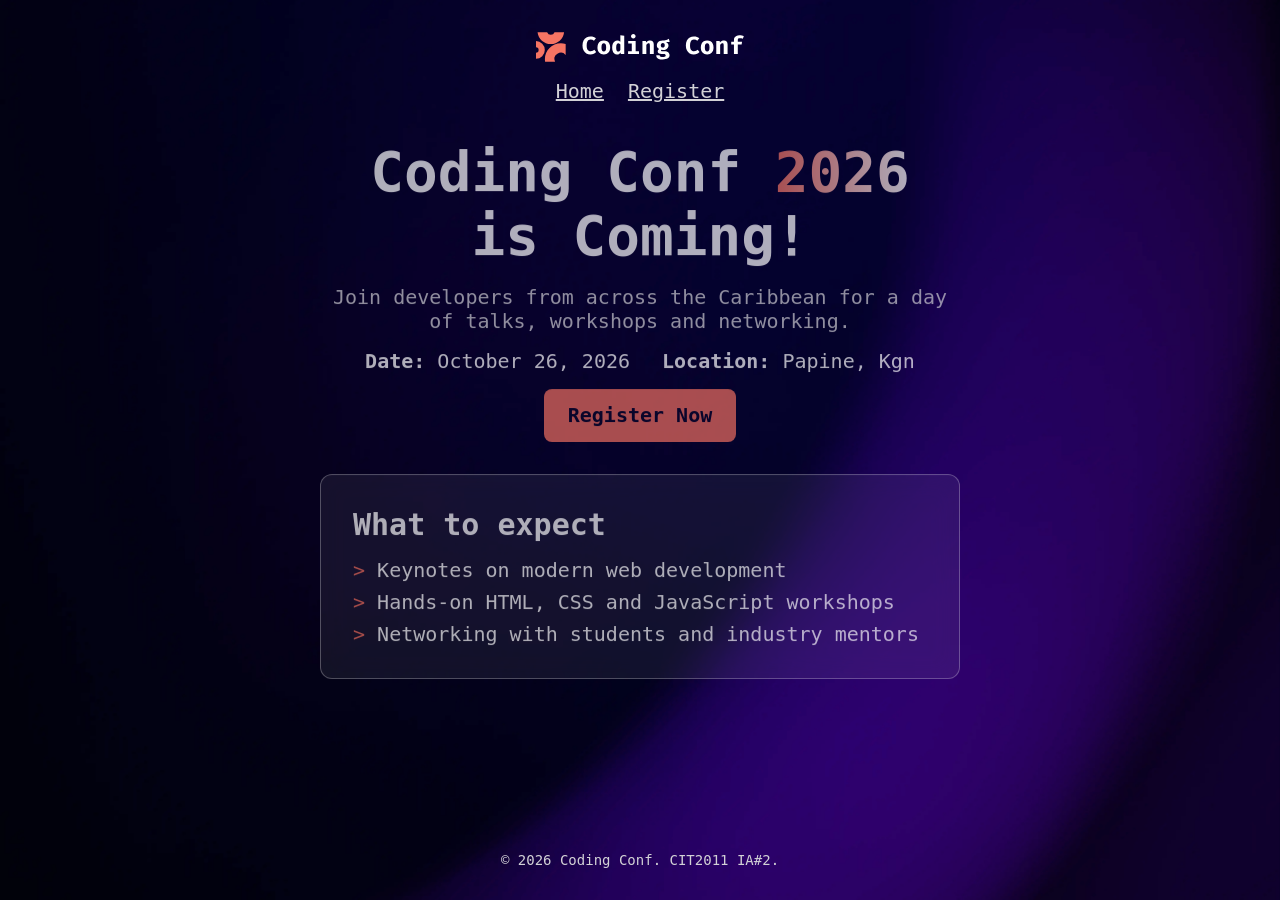
<file: index.html>
<!DOCTYPE html>
<html>
  <head>
    <meta http-equiv="refresh" content="0; url=./HTML/index.html" />
    <title>Redirecting...</title>
  </head>
  <body>
    <p>If you are not redirected, <a href="./HTML/index.html">click here</a>.</p>
  </body>
</html>
</file>
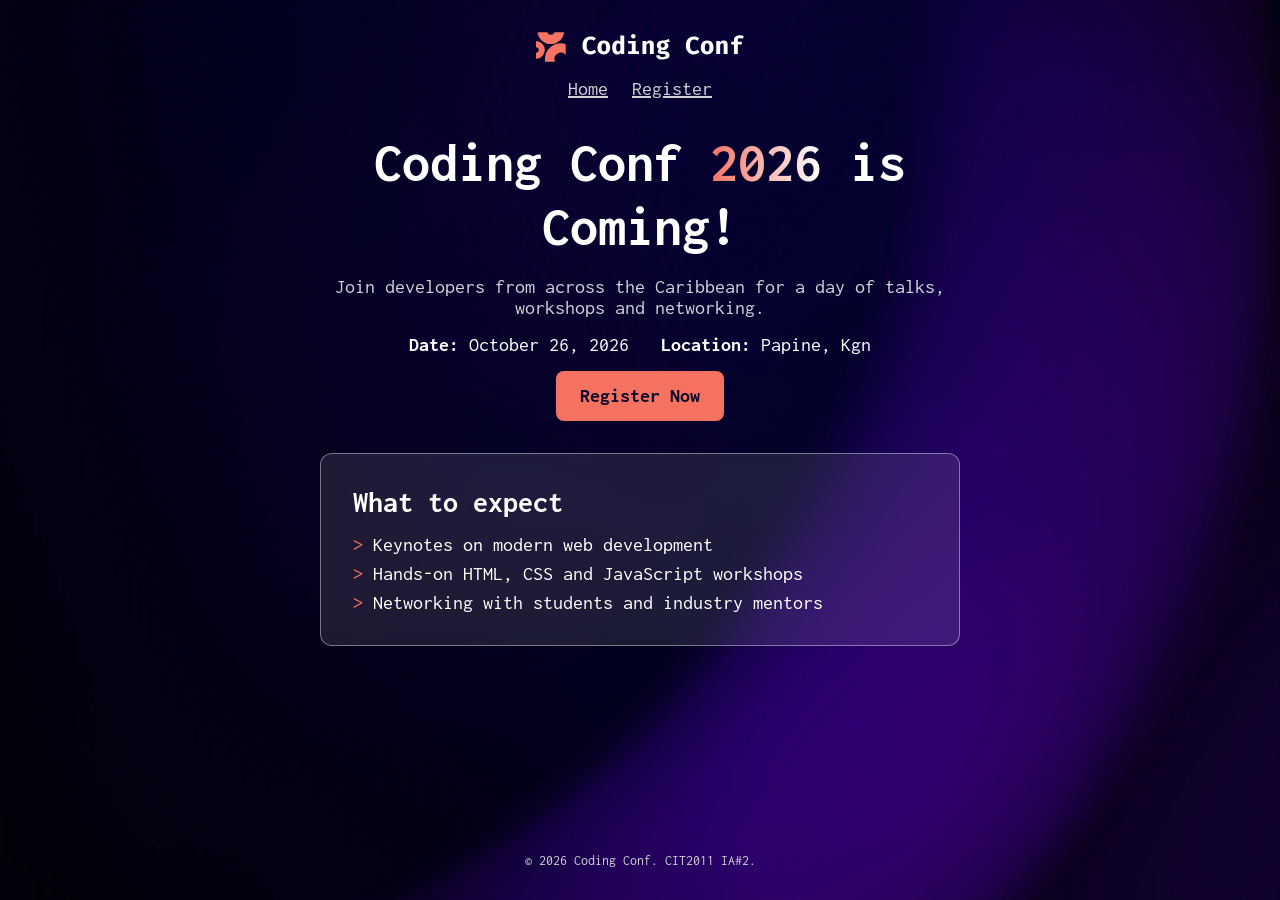
<file: HTML/index.html>
<!DOCTYPE html>
<html lang="en">
<head>
  <meta charset="UTF-8">
  <meta name="viewport" content="width=device-width, initial-scale=1">
  <link rel="icon" href="../assets/images/favicon-32x32.png">
<link rel="preconnect" href="https://fonts.googleapis.com">
  <link href="https://fonts.googleapis.com/css2?family=Inconsolata:wght@400;500;700;800&display=swap" rel="stylesheet">

  <link rel="stylesheet" href="../css/style.css">

  <title>Coding Conf 2026 | Home</title>
</head>
<body>
  <!-- skip link so keyboard users can jump straight past the header -->
  <a class="skip-link" href="#main">Skip to main content</a>
  <!-- header with the logo and the nav links -->
  <header class="site-header">
    <a href="index.html" aria-label="Coding Conf home">
      <img src="../assets/images/logo-full.svg" alt="Coding Conf" width="209" height="30">
    </a>
    <!-- actual main navigation, the aria-label tells possible screen readers what it is -->
    <nav aria-label="Main navigation">
      <ul class="nav-list">

        <li><a href="index.html">Home</a></li>
     <li><a href="login.html">Register</a></li>
      </ul>
    </nav>
  </header>

<!-- main part of the page, the skip link would jumps here -->
<main id="main" class="page">
    <!-- hero section- event title, date, location and the register button -->
    <section class="hero" aria-labelledby="hero-title">
      <h1 id="hero-title">Coding Conf <span class="highlight">2026</span> is Coming!</h1>
      <p class="lead">Join developers from across the Caribbean for a day of talks, workshops and networking.</p>
<!-- event date and location -->
<ul class="meta-list">
      <li><strong>Date:</strong> October 26, 2026</li>
        <li><strong>Location:</strong> Papine, Kgn</li>
  </ul>
      <!-- takes the user to the registration form -->
      <a class="btn" href="login.html">Register Now</a>
    </section>

    <!-- glass card thing telling people what to expect at the event -->
    <section class="glass info" aria-labelledby="about-title">
      <h2 id="about-title">What to expect</h2>
      <ul class="info-list">
       
        <li>Keynotes on modern web development</li>
        <li>Hands-on HTML, CSS and JavaScript workshops</li>
    <li>Networking with students and industry mentors</li>

      </ul>
    </section>
  </main>

  <!-- footer same on every page -->
  <footer class="site-footer">
    <p>&copy; 2026 Coding Conf. CIT2011 IA#2.</p>
  </footer>
</body>
</html>
</file>
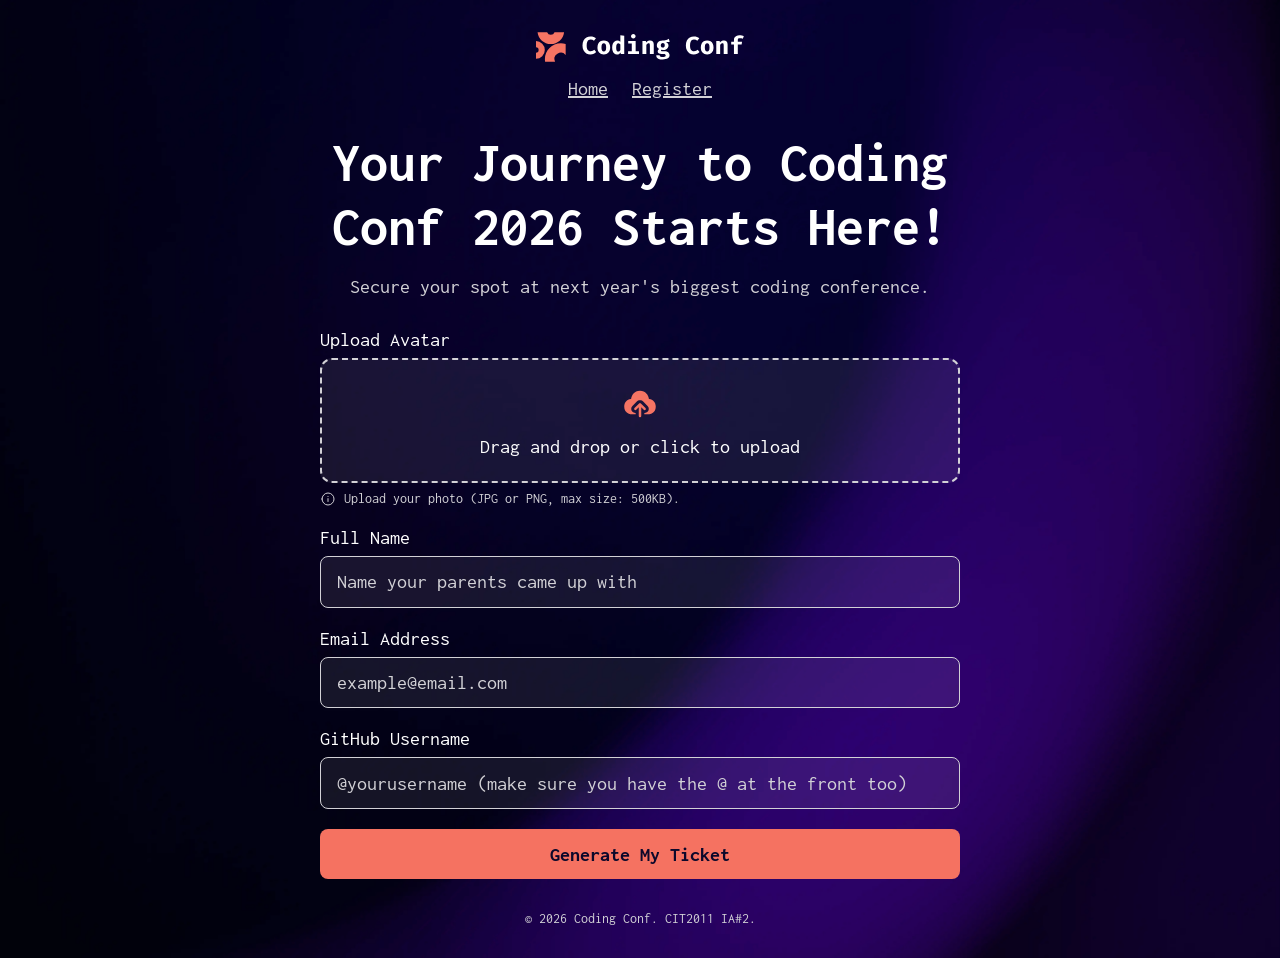
<file: HTML/login.html>
<!DOCTYPE html>
<html lang="en">
<head>

  <meta charset="UTF-8">
  <meta name="viewport" content="width=device-width, initial-scale=1">
  <link rel="icon" href="../assets/images/favicon-32x32.png">
  <link rel="preconnect" href="https://fonts.googleapis.com">
  <link href="https://fonts.googleapis.com/css2?family=Inconsolata:wght@400;500;700;800&display=swap" rel="stylesheet">
  <link rel="stylesheet" href="../css/style.css">
  <title>Coding Conf 2026 | Register</title>
</head>

<body>
  <!-- skip link so keyboard users can jump straight past the header again -->
  <a class="skip-link" href="#main">Skip to main content</a>

  <!-- header with the logo and the nav links again -->
  <header class="site-header">

    <a href="index.html" aria-label="Coding Conf home">
      <img src="../assets/images/logo-full.svg" alt="Coding Conf" width="209" height="30">
    </a>
    <!--actual main navigation again -->
    <nav aria-label="Main navigation">
      <ul class="nav-list">
        <li><a href="index.html">Home</a></li> <li><a href="login.html">Register</a></li>

      </ul>
    </nav>
  </header>

  <!-- main part of the page, the skip link jumps here Again -->
  <main id="main" class="page">

    <!-- heading and a little intro thing for the form -->
    <section class="hero" aria-labelledby="form-title">
      <h1 id="form-title">Your Journey to Coding Conf 2026 Starts Here!</h1>
      <p class="lead">Secure your spot at next year's biggest coding conference.</p>

    </section>

    <!-- registration form, novalidate because validation.js is checking it so yea -->
    <section aria-label="Registration form">
      <form id="reg-form" class="form" novalidate>


      
        <!-- avatar upload: label is the drop zone, the real file input is hidden but still would focus on the keyboard -->
        <div class="field">
          <label for="avatar">Upload Avatar</label>
      <label class="dropzone" for="avatar">
            <img id="avatar-preview" src="../assets/images/icon-upload.svg" alt="" width="40" height="40">
            <span id="dropzone-text">Drag and drop or click to upload</span>
          </label>
          <input type="file" id="avatar" name="avatar" accept="image/png, image/jpeg" class="visually-hidden" aria-describedby="avatar-hint avatar-error">
      <!-- hint thing for the rules, error message gets filled in it by validation.js -->
      <p class="hint" id="avatar-hint"><img src="../assets/images/icon-info.svg" alt="" width="16" height="16">Upload your photo (JPG or PNG, max size: 500KB).</p>
          <p class="error" id="avatar-error" role="alert"></p>
        </div>


        <!-- full name field -->
        <div class="field">
       <label for="name">Full Name</label>
          <input type="text" id="name" name="name" placeholder="Name your parents came up with" autocomplete="name" aria-describedby="name-error">
          <p class="error" id="name-error" role="alert"></p>
        </div>

        <!-- email field, checked with a regex in the validation.js -->
        <div class="field">
          <label for="email">Email Address</label>
       <input type="text" id="email" name="email" placeholder="example@email.com" autocomplete="email" aria-describedby="email-error">
          <p class="error" id="email-error" role="alert"></p>
        </div>

        <!-- github username field, has to start with @ or it gonna give an error thing -->
        <div class="field">
          <label for="github">GitHub Username</label>
          <input type="text" id="github" name="github" placeholder="@yourusername (make sure you have the @ at the front too)" aria-describedby="github-error">
  <p class="error" id="github-error" role="alert"></p>
        </div>

        <!-- submit button, the submit event is caught in validation.js -->
        <button type="submit" class="btn">Generate My Ticket</button>
      </form>
    </section>
  </main>

  <!-- footer same on every page -->
  <footer class="site-footer">
    <p>&copy; 2026 Coding Conf. CIT2011 IA#2.</p>
  </footer>
  <!-- script goes last so the form is already loaded when it runs -->
  <script src="../js/validation.js"></script>
</body>
</html>
</file>
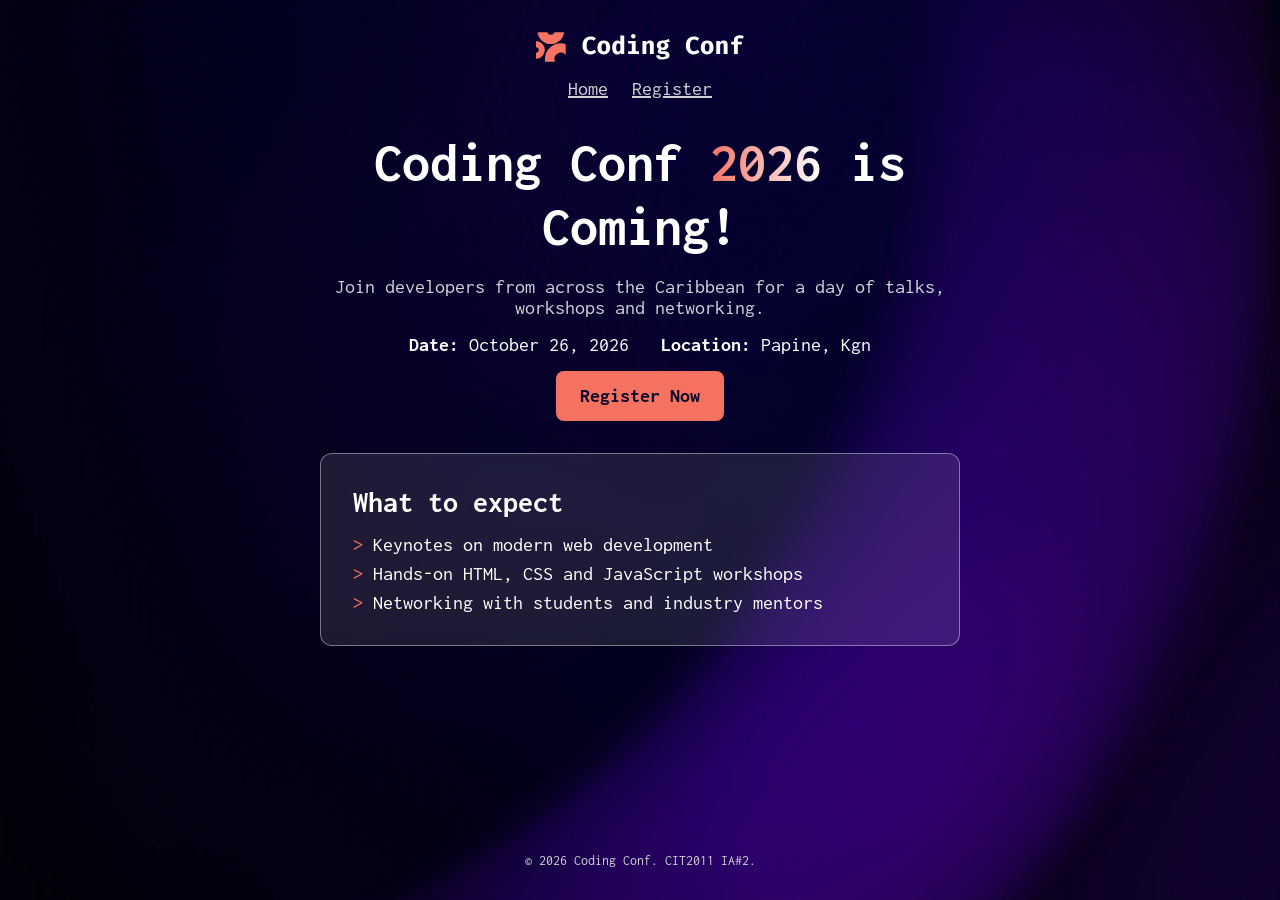
<file: HTML/ticket.html>
<!DOCTYPE html>
<html lang="en">
<head>
  <meta charset="UTF-8">
  <meta name="viewport" content="width=device-width, initial-scale=1">
  <link rel="icon" href="../assets/images/favicon-32x32.png">
  <link rel="preconnect" href="https://fonts.googleapis.com">
  <link href="https://fonts.googleapis.com/css2?family=Inconsolata:wght@400;500;700;800&display=swap" rel="stylesheet">
 
  <link rel="stylesheet" href="../css/style.css">
  <title>Coding Conf 2026 | Your Ticket</title>
</head>
<body>
  <!-- skip link so keyboard users can jump straight past the header again -->
  <a class="skip-link" href="#main">Skip to main content</a>
  <!-- header with the logo and the nav links agian-->
  <header class="site-header">
    <a href="index.html" aria-label="Coding Conf home">
      <img src="../assets/images/logo-full.svg" alt="Coding Conf" width="209" height="30">
    </a>
    <!-- main navigation again-->
    <nav aria-label="Main navigation">
      <ul class="nav-list">
        <li><a href="index.html">Home</a></li>
        <li><a href="login.html">Register</a></li>
      </ul>
    </nav>
  </header>

  <!-- main part of the page, the skip link jumps here again -->
  <main id="main" class="page">
    <!-- success message, the name and email are empty here and ticket.js fills them in -->
    <section class="hero" aria-labelledby="ticket-title">

      <h1 id="ticket-title">Congrats, <span class="highlight" id="t-name-heading"></span>!<br>Your ticket is ready.</h1>
  <p class="lead">We've emailed your ticket to <span class="accent" id="t-email"></span> and will send updates in the run up to the event.</p>
    </section>

    <!-- the ticket itself (glass effect on it ), all the details are filled in by ticket.js -->
    <section class="ticket glass" aria-label="Your conference ticket">

      <!-- left side: logo, event info, avatar, name and github -->
      <div class="ticket-main">
        <img src="../assets/images/logo-full.svg" alt="Coding Conf" width="209" height="30">
    <p class="ticket-meta">October 26, 2026 / Papine, Kgn</p>
        <!-- person info, placeholder avatar gets replaced by the uploaded one -->
        <div class="person">
          <img id="t-avatar" src="../assets/images/image-avatar.jpg" alt="Your avatar" width="64" height="64">
          <p class="person-name" id="t-name"></p>
          <p class="person-github"><img src="../assets/images/icon-github.svg" alt="" width="16" height="16"> <a id="t-github" href="#"></a></p>
        </div>

      </div>


      <!-- right side random ticket number made in validation.js -->
      <p class="ticket-serial" id="t-serial" aria-label="Ticket number"></p>
    </section>
  </main>

  <!-- footer same on every page -->
  <footer class="site-footer">

    <p>&copy; 2026 Coding Conf. CIT2011 IA#2.</p>
  </footer>
  <!-- ticket.js fills the ticket or sends the user back to index.html if there is no saved data -->
  <script src="../js/ticket.js"></script>
</body>
</html>
</file>
<file: css/style.css>
/* ---------- Design tokens (from when can you have colors as variable why am i just finding about this now) ---------- */
:root {
  --white: hsl(0, 0%, 100%);
  --grey-300: hsl(252, 6%, 83%);
  --grey-500: hsl(245, 15%, 58%);
  --dark: hsl(248, 70%, 10%);
  --orange-500: hsl(7, 88%, 67%);
      --orange-700: hsl(7, 71%, 60%);
  --glass-bg: hsl(0 0% 100% / 0.1);
  --glass-border: hsl(0 0% 100% / 0.4);

  /*   typography */
  --fs-h1: clamp(1.8rem, 1rem + 4vw, 3.5rem);
  --fs-body: clamp(1rem, 0.9rem + 0.5vw, 1.25rem);
  --fs-small: 0.875rem;

  --radius: 12px;
  --gap: clamp(1rem, 3vw, 2rem);
}

/* base */
*, *::before, *::after { box-sizing: border-box; }

body {
  margin: 0;
  min-height: 100vh;
    display: flex;
  flex-direction: column;
  font-family: "Inconsolata", monospace;
       font-size: var(--fs-body);
  color: var(--white);
    background: var(--dark) url("../assets/images/background-mobile.png") center top / cover no-repeat;
}

@media (min-width: 600px) {
  body { background-image: url("../assets/images/background-tablet.png"); }
}
@media (min-width: 1000px) {
  body { background-image: url("../assets/images/background-desktop.png"); }
}

img { max-width: 100%; height: auto; }

:is(h1, h2, p, ul) { margin: 0; }
:where(ul) { padding: 0; list-style: none; }

/*     aCcessibility helpers*/
.visually-hidden {
  position: absolute;
  width: 1px;
  height: 1px;
  overflow: hidden;
    clip: rect(0 0 0 0);
}

.skip-link {
  position: absolute;
  left: 0;
  top: -3rem;
  padding: 0.5rem 1rem;
    background: var(--orange-500);
    color: var(--dark);
}
.skip-link:focus { top: 0; }

/* visible focus for every interactive thing */
:is(a, button, input, .dropzone):focus-visible,
.field:has(#avatar:focus-visible) .dropzone { outline: 3px solid var(--white); outline-offset: 3px; }

/*   layout  */
.site-header { padding: var(--gap); text-align: center; display: grid; gap: 0.75rem; justify-items: center; }
.nav-list { display: flex; gap: 1.5rem; }
.nav-list a { color: var(--grey-300); }
  .nav-list a:is(:hover, :focus-visible) { color: var(--white); }

.page {
  flex: 1;
  width: min(100% - 2rem, 40rem);
    margin-inline: auto;
   display: grid;
  gap: var(--gap);
   align-content: start;
}

/* Fade-in animation on page load (added this for the Creativity marks do i get them :) ) */
@keyframes fade-up { from { opacity: 0; translate: 0 1rem; } to { opacity: 1; translate: 0 0; } }
.page > * { animation: fade-up 0.6s ease-out both; }

.hero { text-align: center; display: grid; gap: 1rem; justify-items: center; }

h1 { font-size: var(--fs-h1); line-height: 1.15; }

/* gradient headline (white to orange) */
.highlight {
  background: linear-gradient(90deg, var(--orange-500), var(--white));
  -webkit-background-clip: text;
  background-clip: text;
    color: transparent;
}
.accent { color: var(--orange-500); }
.lead { color: var(--grey-300); }

.meta-list { display: flex; flex-wrap: wrap; justify-content: center; gap: 0.5rem 2rem; }

.site-footer { padding: var(--gap); text-align: center; color: var(--grey-300); font-size: var(--fs-small); }

/* glass card */
.glass {
    background: var(--glass-bg);
  backdrop-filter: blur(12px);
     -webkit-backdrop-filter: blur(12px);
  border: 1px solid var(--glass-border);
  border-radius: var(--radius);
}

.info { padding: var(--gap); }
.info h2 { margin-bottom: 1rem; }
.info-list { display: grid; gap: 0.5rem; }
  .info-list li::before { content: "> "; color: var(--orange-500); }

/* buttoon */
.btn {
  display: inline-block;
  padding: 0.9rem 1.5rem;
  border: 0;
  border-radius: 8px;
  background: var(--orange-500);
  color: var(--dark);
  font: 700 var(--fs-body) "Inconsolata", monospace;
   text-align: center;
  text-decoration: none;
    cursor: pointer;
  transition: background 0.2s, transform 0.2s;
}
.btn:is(:hover, :focus-visible) { background: var(--orange-700); transform: translateY(-2px); }

/* form */
.form { display: grid; gap: 1.25rem; }
.field { display: grid; gap: 0.5rem; }

input[type="text"] {
  padding: 0.9rem 1rem;
  border: 1px solid var(--grey-300);
  border-radius: 8px;
  background: hsl(0 0% 100% / 0.08);
  color: var(--white);
  font: inherit;
     transition: background 0.2s, border-color 0.2s;
}
input::placeholder { color: var(--grey-300); }
input[type="text"]:hover { background: hsl(0 0% 100% / 0.15); }

.dropzone {
          display: grid;
          justify-items: center;
          gap: 0.75rem;
          padding: 1.5rem 1rem;
          border: 2px dashed var(--grey-300);
          border-radius: var(--radius);
          background: hsl(0 0% 100% / 0.08);
          text-align: center;
           cursor: pointer;
            transition: background 0.2s;
}
.dropzone:is(:hover, .dragover) { background: hsl(0 0% 100% / 0.18); }
.dropzone img { border-radius: 8px; object-fit: cover; }

.hint, .error {
  display: flex;
  align-items: center;
  gap: 0.5rem;
  font-size: var(--fs-small);
}
.hint { color: var(--grey-300); }
.error { color: var(--orange-500); }
.error:empty { display: none; }

/* error state: show the actual field that contains the error if any */
.field:has(.error:not(:empty)) :is(input[type="text"], .dropzone) { border-color: var(--orange-500); }

/* Ticket */
.ticket {
  position: relative;
  padding: 1.25rem 4rem 1.25rem 1.25rem;
   background-image: url("../assets/images/pattern-ticket.svg");
    background-size: cover;
}
.ticket-main { display: grid; gap: 0.75rem; }
.ticket-meta { color: var(--grey-300); font-size: var(--fs-small); }

/* Avatar put left next to name and GitHub user */
.person { overflow: auto; margin-top: 0.75rem; }
.person img#t-avatar { float: left; width: 4rem; height: 4rem; margin-right: 1rem; border-radius: 8px; object-fit: cover; }
.person-name { font-size: 1.4rem; }
.person-github { display: flex; align-items: center; gap: 0.4rem; font-size: var(--fs-small); }
   .person-github a { color: var(--white); overflow-wrap: anywhere; }

/* Serial number rotated on the right edge */
.ticket-serial {
  position: absolute;
  right: 0.5rem;
  top: 50%;
  translate: 0 -50%;
  writing-mode: vertical-rl;
  rotate: 180deg;
   color: var(--grey-300);
    font-size: 1.4rem;
}  

@media (min-width: 600px) {
  .ticket { max-width: 30rem; margin-inline: auto; width: 100%; }
}

@media (prefers-reduced-motion: reduce) {
  * { transition: none !important; }
}
</file>
